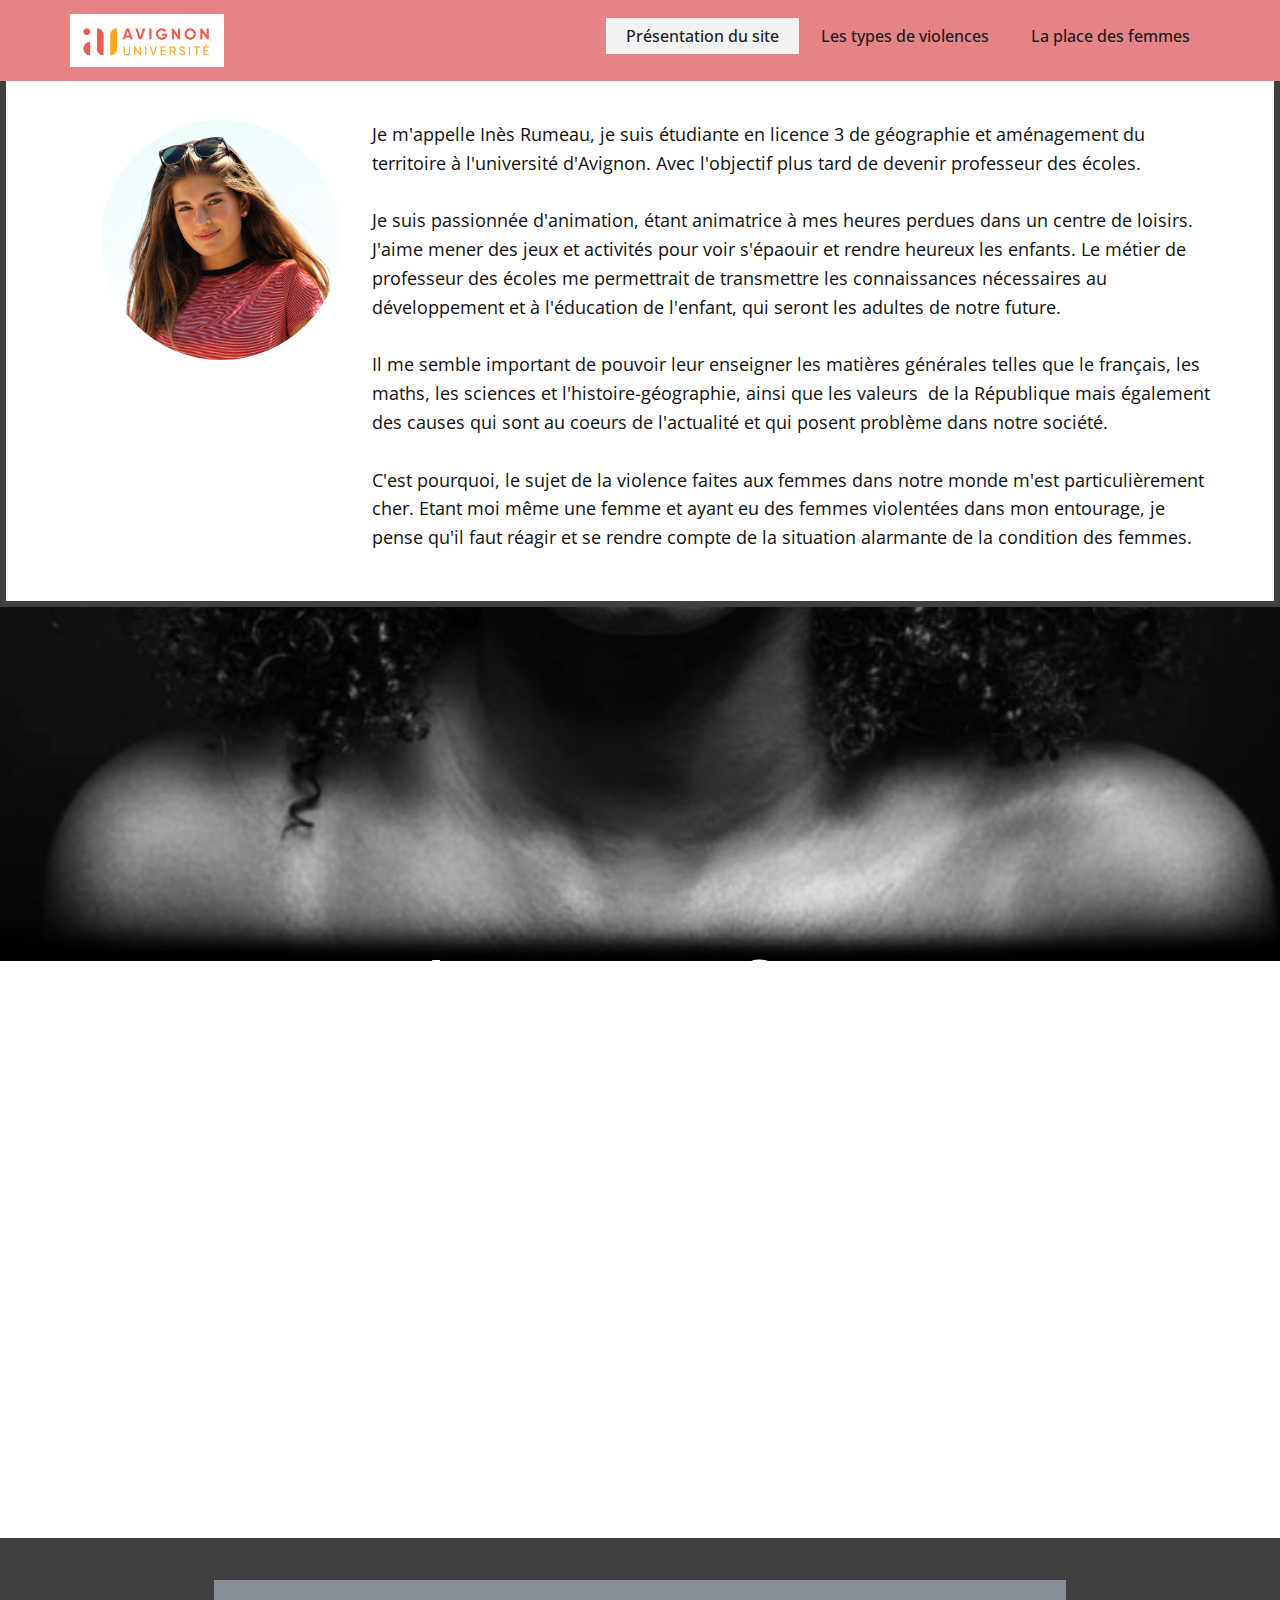
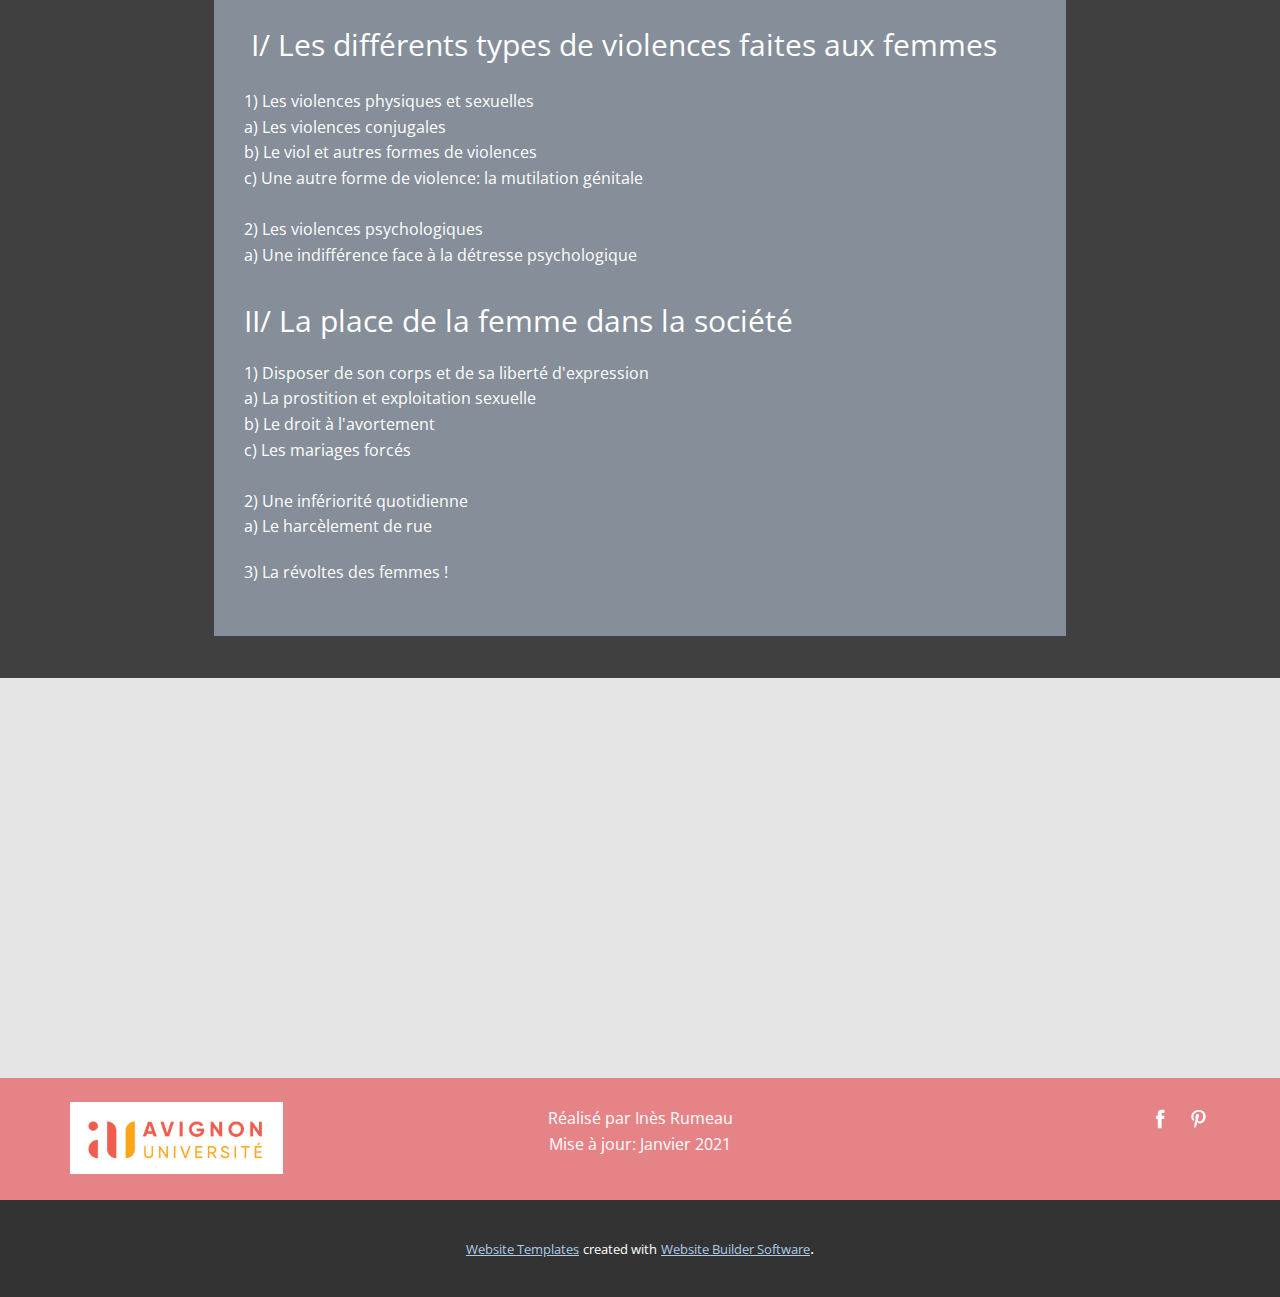
<file: index.html>
<!DOCTYPE html>
<html style="font-size: 16px;">
  <head>
    <meta name="viewport" content="width=device-width, initial-scale=1.0">
    <meta charset="utf-8">
    <meta name="keywords" content="LA VIOLENCE FAITES AUX FEMMES DANS LE MONDE">
    <meta name="description" content="">
    <meta name="page_type" content="np-template-header-footer-from-plugin">
    <title>Présentation du site</title>
    <link rel="stylesheet" href="nicepage.css" media="screen">
<link rel="stylesheet" href="Présentation-du-site.css" media="screen">
    <script class="u-script" type="text/javascript" src="jquery.js" defer=""></script>
    <script class="u-script" type="text/javascript" src="nicepage.js" defer=""></script>
    <meta name="generator" content="Nicepage 2.28.1, nicepage.com">
    <link id="u-theme-google-font" rel="stylesheet" href="https://fonts.googleapis.com/css?family=Roboto:100,100i,300,300i,400,400i,500,500i,700,700i,900,900i|Open+Sans:300,300i,400,400i,600,600i,700,700i,800,800i">
    
    
    
    
    
    <script type="application/ld+json">{
		"@context": "http://schema.org",
		"@type": "Organization",
		"name": "",
		"url": "index.html",
		"logo": "images/avignon-univ.png",
		"sameAs": [
				"https://facebook.com/",
				"https://www.pinterest.fr/inesrum13/_saved/"
		]
}</script>
    <meta property="og:title" content="Présentation du site">
    <meta property="og:type" content="website">
    <meta name="theme-color" content="#478ac9">
    <link rel="canonical" href="index.html">
    <meta property="og:url" content="index.html">
  </head>
  <body data-home-page="Présentation-du-site.html" data-home-page-title="Présentation du site" class="u-body u-overlap"><header class="u-clearfix u-header u-palette-2-light-1 u-header" id="sec-701b"><div class="u-clearfix u-sheet u-sheet-1">
        <a href="https://nicepage.com" class="u-image u-logo u-image-1" data-image-width="1200" data-image-height="410">
          <img src="images/avignon-univ.png" class="u-logo-image u-logo-image-1" data-image-width="154">
        </a>
        <nav class="u-menu u-menu-dropdown u-offcanvas u-menu-1">
          <div class="menu-collapse" style="font-size: 1rem; letter-spacing: 0; font-weight: 500;">
            <a class="u-active-grey-5 u-border-active-palette-1-base u-border-hover-palette-1-base u-border-no-left u-border-no-right u-border-no-top u-button-style u-custom-left-right-menu-spacing u-custom-padding-bottom u-custom-top-bottom-menu-spacing u-hover-grey-10 u-nav-link u-text-active-grey-90 u-text-grey-90 u-text-hover-grey-90" href="#">
              <svg><use xmlns:xlink="http://www.w3.org/1999/xlink" xlink:href="#menu-hamburger"></use></svg>
              <svg version="1.1" xmlns="http://www.w3.org/2000/svg" xmlns:xlink="http://www.w3.org/1999/xlink"><defs><symbol id="menu-hamburger" viewBox="0 0 16 16" style="width: 16px; height: 16px;"><rect y="1" width="16" height="2"></rect><rect y="7" width="16" height="2"></rect><rect y="13" width="16" height="2"></rect>
</symbol>
</defs></svg>
            </a>
          </div>
          <div class="u-custom-menu u-nav-container">
            <ul class="u-nav u-spacing-2 u-unstyled u-nav-1"><li class="u-nav-item"><a class="u-active-grey-5 u-border-active-palette-1-base u-border-hover-palette-1-base u-button-style u-hover-grey-10 u-nav-link u-text-active-grey-90 u-text-grey-90 u-text-hover-grey-90" href="Présentation-du-site.html" style="padding: 10px 20px;">Présentation du site</a>
</li><li class="u-nav-item"><a class="u-active-grey-5 u-border-active-palette-1-base u-border-hover-palette-1-base u-button-style u-hover-grey-10 u-nav-link u-text-active-grey-90 u-text-grey-90 u-text-hover-grey-90" href="Les-types-de-violences.html" style="padding: 10px 20px;">Les types de violences</a>
</li><li class="u-nav-item"><a class="u-active-grey-5 u-border-active-palette-1-base u-border-hover-palette-1-base u-button-style u-hover-grey-10 u-nav-link u-text-active-grey-90 u-text-grey-90 u-text-hover-grey-90" style="padding: 10px 20px;" href="La-place-des-femmes-.html">La place des femmes </a>
</li></ul>
          </div>
          <div class="u-custom-menu u-nav-container-collapse">
            <div class="u-black u-container-style u-inner-container-layout u-opacity u-opacity-95 u-sidenav">
              <div class="u-menu-close"></div>
              <ul class="u-align-center u-nav u-popupmenu-items u-unstyled u-nav-2"><li class="u-nav-item"><a class="u-button-style u-nav-link" href="Présentation-du-site.html" style="padding: 10px 20px;">Présentation du site</a>
</li><li class="u-nav-item"><a class="u-button-style u-nav-link" href="Les-types-de-violences.html" style="padding: 10px 20px;">Les types de violences</a>
</li><li class="u-nav-item"><a class="u-button-style u-nav-link" style="padding: 10px 20px;" href="La-place-des-femmes-.html">La place des femmes </a>
</li></ul>
            </div>
            <div class="u-black u-menu-overlay u-opacity u-opacity-70"></div>
          </div>
        </nav>
      </div></header>
    <section class="u-align-left u-border-6 u-border-grey-75 u-clearfix u-white u-section-1" id="sec-21a8">
      <div class="u-clearfix u-sheet u-sheet-1">
        <div alt="" class="u-image u-image-circle u-image-1" data-image-width="5184" data-image-height="3456" data-animation-name="zoomIn" data-animation-duration="1000" data-animation-delay="0" data-animation-direction=""></div>
        <p class="u-text u-text-1">Je m'appelle Inès Rumeau, je suis étudiante en licence 3 de géographie et aménagement du territoire à l'université d'Avignon. Avec l'objectif plus tard de devenir professeur des écoles.<br>
          <br>Je suis passionnée d'animation, étant animatrice à mes heures perdues dans un centre de loisirs.&nbsp;<br>J'aime mener des jeux et activités pour voir s'épaouir et rendre heureux les enfants. Le métier de professeur des écoles me permettrait de transmettre les connaissances nécessaires au développement et à l'éducation de l'enfant, qui seront les adultes de notre future.&nbsp;<br>
          <br>Il me semble important de pouvoir leur enseigner les matières générales telles que le français, les maths, les sciences et l'histoire-géographie, ainsi que les valeurs&nbsp; de la République mais également des causes qui sont au coeurs de l'actualité et qui posent problème dans notre société.&nbsp;<br>
          <br>C'est pourquoi, le sujet de la violence faites aux femmes dans notre monde m'est particulièrement cher. Etant moi même une femme et ayant eu des femmes violentées dans mon entourage, je pense qu'il faut réagir et se rendre compte de la situation alarmante de la condition des femmes.&nbsp;
        </p>
      </div>
    </section>
    <section class="skrollable u-clearfix u-image u-parallax u-section-2" id="sec-925e">
      <div class="u-clearfix u-sheet u-valign-middle u-sheet-1">
        <p class="u-align-center u-text u-text-default u-text-white u-text-1"> Les violences faites aux femmes</p>
      </div>
    </section>
    <section class="u-align-left u-clearfix u-grey-75 u-section-3" id="sec-a6c7">
      <div class="u-clearfix u-sheet u-valign-middle u-sheet-1">
        <div class="u-container-style u-group u-palette-5-dark-1 u-group-1">
          <div class="u-container-layout u-container-layout-1">
            <a href="Les-types-de-violences.html" class="u-btn u-button-style u-none u-text-white u-btn-1">I/ Les différents types de violences faites aux femmes</a>
            <p class="u-text u-text-default u-text-1"><b></b>1) Les violences physiques et sexuelles&nbsp;<br>a) Les violences conjugales<br>b) Le viol et autres formes de violences<br>c) Une autre forme de violence: la mutilation génitale<br>
              <br>2) Les violences psychologiques<br>a) Une indifférence face à la détresse psychologique<br>
              <br>
              <br>
              <br>
            </p>
            <a href="La-place-des-femmes-.html" class="u-btn u-button-style u-none u-text-white u-btn-2">II/ La place de la femme dans la société&nbsp;</a>
            <p class="u-text u-text-default u-text-2">1) Disposer de son corps et de sa liberté d'expression<br>a) La prostition et exploitation sexuelle<br>b) Le droit à l'avortement&nbsp;<br>c) Les mariages forcés<br>
              <br>2) Une infériorité quotidienne<br>a) Le harcèlement de rue&nbsp;<br>
            </p>
            <p class="u-text u-text-default u-text-3">3) La révoltes des femmes !</p>
          </div>
        </div>
      </div>
    </section>
    <section class="u-clearfix u-section-4" id="sec-f7ff">
      <div class="u-expanded u-grey-10 u-map">
        <div class="embed-responsive">
          <iframe class="embed-responsive-item" src="//maps.google.com/maps?output=embed&amp;q=Avignon%20Universit%C3%A9%0A74%20rue%20Louis%20Pasteur%2C%0A84%20029%20Avignon&amp;t=k" data-map="[base64]"></iframe>
        </div>
      </div>
      <div class="u-clearfix u-sheet u-sheet-1"></div>
    </section>
    
    
    <footer class="u-align-center-md u-align-center-sm u-align-center-xs u-clearfix u-footer u-palette-2-light-1 u-footer" id="sec-df6b"><div class="u-clearfix u-sheet u-sheet-1">
        <a href="https://nicepage.com" class="u-image u-logo u-image-1" data-image-width="1200" data-image-height="410">
          <img src="images/avignon-univ.png" class="u-logo-image u-logo-image-1" data-image-width="212.5">
        </a>
        <div class="u-align-left u-social-icons u-spacing-15 u-social-icons-1">
          <a class="u-social-url" target="_blank" href="https://facebook.com/"><span class="u-icon u-icon-circle u-social-facebook u-social-type-logo u-icon-1"><svg class="u-svg-link" preserveAspectRatio="xMidYMin slice" viewBox="0 0 112 112" style=""><use xmlns:xlink="http://www.w3.org/1999/xlink" xlink:href="#svg-dbec"></use></svg><svg xmlns="http://www.w3.org/2000/svg" xmlns:xlink="http://www.w3.org/1999/xlink" version="1.1" xml:space="preserve" class="u-svg-content" viewBox="0 0 112 112" x="0px" y="0px" id="svg-dbec"><path d="M75.5,28.8H65.4c-1.5,0-4,0.9-4,4.3v9.4h13.9l-1.5,15.8H61.4v45.1H42.8V58.3h-8.8V42.4h8.8V32.2 c0-7.4,3.4-18.8,18.8-18.8h13.8v15.4H75.5z"></path></svg></span>
          </a>
          <a class="u-social-url" target="_blank" href="https://www.pinterest.fr/inesrum13/_saved/"><span class="u-icon u-icon-circle u-social-pinterest u-social-type-logo u-icon-2"><svg class="u-svg-link" preserveAspectRatio="xMidYMin slice" viewBox="0 0 112 112" style=""><use xmlns:xlink="http://www.w3.org/1999/xlink" xlink:href="#svg-ff85"></use></svg><svg xmlns="http://www.w3.org/2000/svg" xmlns:xlink="http://www.w3.org/1999/xlink" version="1.1" xml:space="preserve" class="u-svg-content" viewBox="0 0 112 112" x="0px" y="0px" id="svg-ff85"><path d="M61.9,79.8c-5.5-0.3-7.8-3.1-12-5.8c-2.3,12.4-5.4,24.3-13.8,30.5c-2.6-18.7,3.8-32.8,6.9-47.7 c-5.1-8.7,0.7-26.2,11.5-21.9c13.5,5.4-11.6,32.3,5.1,35.7c17.6,3.5,24.7-30.5,13.8-41.4c-15.7-16.1-45.7-0.5-42,22.3 c0.9,5.6,6.7,7.2,2.3,15c-10.1-2.2-13-10.2-12.7-20.7c0.6-17.3,15.5-29.3,30.5-31.1c19-2.2,36.8,6.9,39.2,24.7 C93.4,59.5,82.3,81.3,61.9,79.8z"></path></svg></span>
          </a>
        </div>
        <p class="u-align-center-lg u-align-center-md u-align-center-xl u-text u-text-1">Réalisé par Inès Rumeau<br>Mise à jour: Janvier 2021
        </p>
      </div></footer>
    <section class="u-backlink u-clearfix u-grey-80">
      <a class="u-link" href="https://nicepage.com/website-templates" target="_blank">
        <span>Website Templates</span>
      </a>
      <p class="u-text">
        <span>created with</span>
      </p>
      <a class="u-link" href="https://nicepage.com/" target="_blank">
        <span>Website Builder Software</span>
      </a>. 
    </section>
  </body>
</html>
</file>
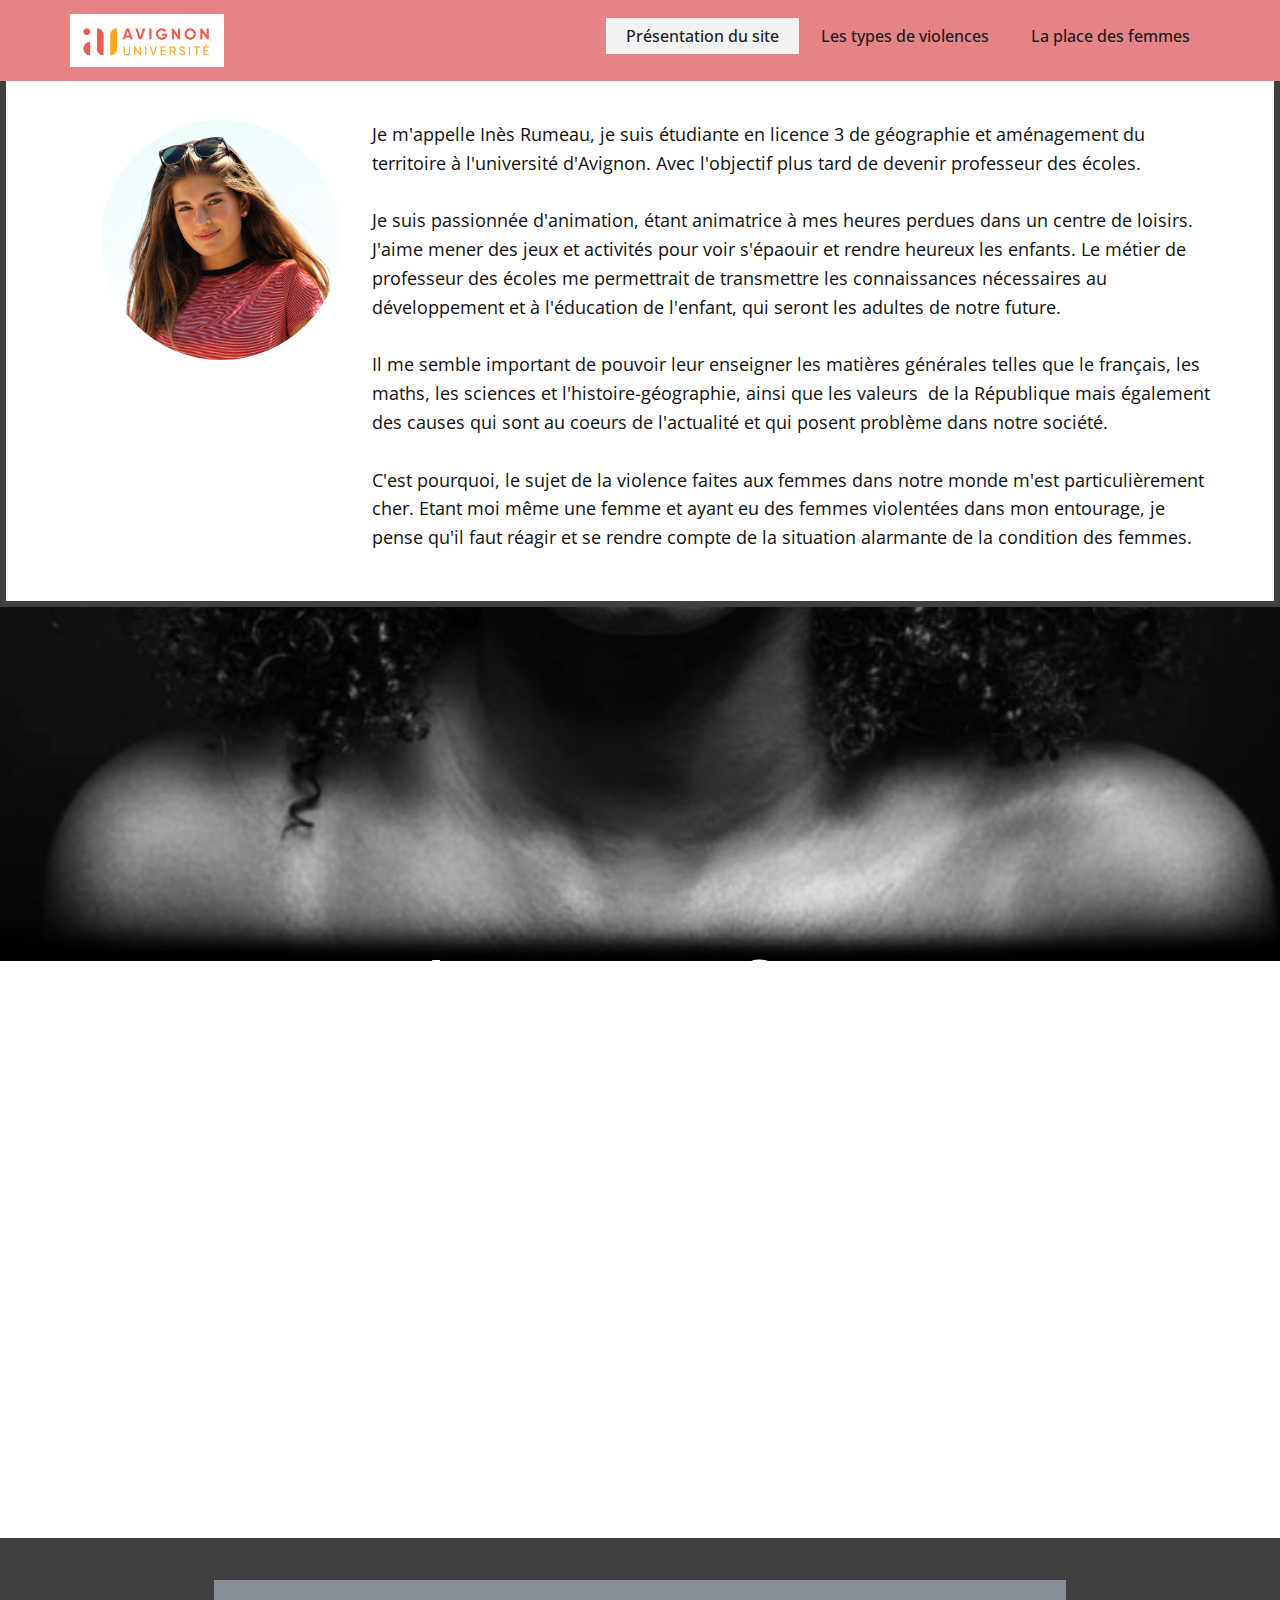
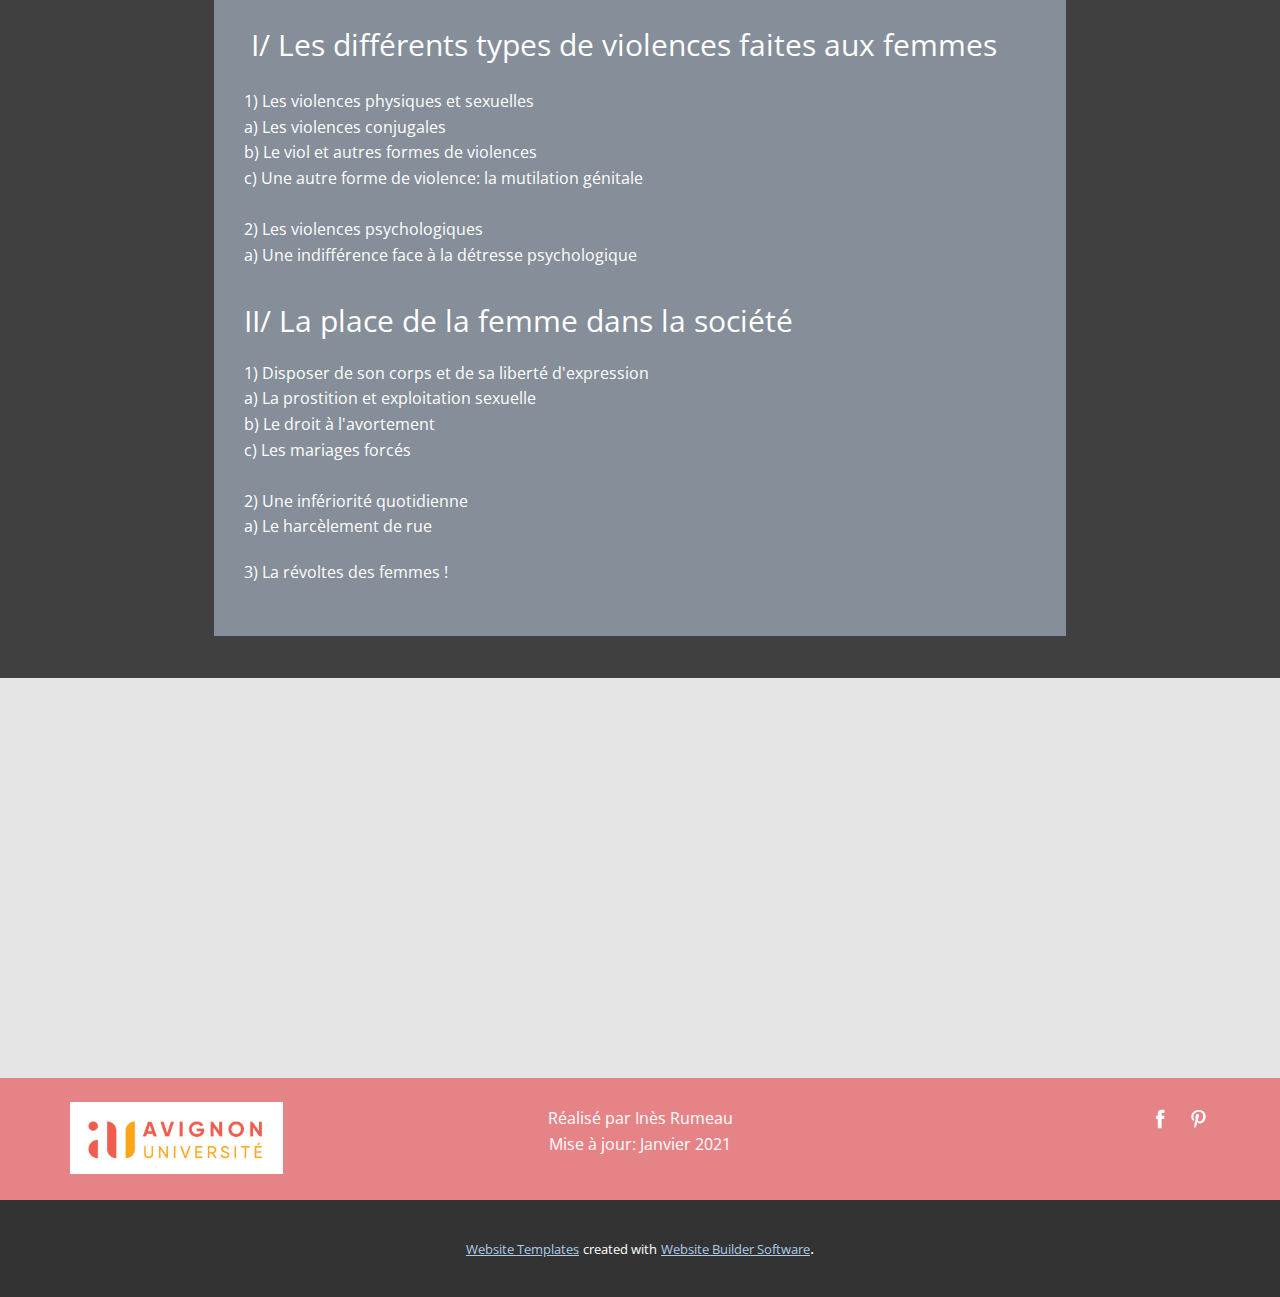
<file: Présentation-du-site.html>
<!DOCTYPE html>
<html style="font-size: 16px;">
  <head>
    <meta name="viewport" content="width=device-width, initial-scale=1.0">
    <meta charset="utf-8">
    <meta name="keywords" content="LA VIOLENCE FAITES AUX FEMMES DANS LE MONDE">
    <meta name="description" content="">
    <meta name="page_type" content="np-template-header-footer-from-plugin">
    <title>Présentation du site</title>
    <link rel="stylesheet" href="nicepage.css" media="screen">
<link rel="stylesheet" href="Présentation-du-site.css" media="screen">
    <script class="u-script" type="text/javascript" src="jquery.js" defer=""></script>
    <script class="u-script" type="text/javascript" src="nicepage.js" defer=""></script>
    <meta name="generator" content="Nicepage 2.28.1, nicepage.com">
    <link id="u-theme-google-font" rel="stylesheet" href="https://fonts.googleapis.com/css?family=Roboto:100,100i,300,300i,400,400i,500,500i,700,700i,900,900i|Open+Sans:300,300i,400,400i,600,600i,700,700i,800,800i">
    
    
    
    
    
    <script type="application/ld+json">{
		"@context": "http://schema.org",
		"@type": "Organization",
		"name": "",
		"url": "index.html",
		"logo": "images/avignon-univ.png",
		"sameAs": [
				"https://facebook.com/",
				"https://www.pinterest.fr/inesrum13/_saved/"
		]
}</script>
    <meta property="og:title" content="Présentation du site">
    <meta property="og:type" content="website">
    <meta name="theme-color" content="#478ac9">
    <link rel="canonical" href="index.html">
    <meta property="og:url" content="index.html">
  </head>
  <body class="u-body u-overlap"><header class="u-clearfix u-header u-palette-2-light-1 u-header" id="sec-701b"><div class="u-clearfix u-sheet u-sheet-1">
        <a href="https://nicepage.com" class="u-image u-logo u-image-1" data-image-width="1200" data-image-height="410">
          <img src="images/avignon-univ.png" class="u-logo-image u-logo-image-1" data-image-width="154">
        </a>
        <nav class="u-menu u-menu-dropdown u-offcanvas u-menu-1">
          <div class="menu-collapse" style="font-size: 1rem; letter-spacing: 0; font-weight: 500;">
            <a class="u-active-grey-5 u-border-active-palette-1-base u-border-hover-palette-1-base u-border-no-left u-border-no-right u-border-no-top u-button-style u-custom-left-right-menu-spacing u-custom-padding-bottom u-custom-top-bottom-menu-spacing u-hover-grey-10 u-nav-link u-text-active-grey-90 u-text-grey-90 u-text-hover-grey-90" href="#">
              <svg><use xmlns:xlink="http://www.w3.org/1999/xlink" xlink:href="#menu-hamburger"></use></svg>
              <svg version="1.1" xmlns="http://www.w3.org/2000/svg" xmlns:xlink="http://www.w3.org/1999/xlink"><defs><symbol id="menu-hamburger" viewBox="0 0 16 16" style="width: 16px; height: 16px;"><rect y="1" width="16" height="2"></rect><rect y="7" width="16" height="2"></rect><rect y="13" width="16" height="2"></rect>
</symbol>
</defs></svg>
            </a>
          </div>
          <div class="u-custom-menu u-nav-container">
            <ul class="u-nav u-spacing-2 u-unstyled u-nav-1"><li class="u-nav-item"><a class="u-active-grey-5 u-border-active-palette-1-base u-border-hover-palette-1-base u-button-style u-hover-grey-10 u-nav-link u-text-active-grey-90 u-text-grey-90 u-text-hover-grey-90" href="Présentation-du-site.html" style="padding: 10px 20px;">Présentation du site</a>
</li><li class="u-nav-item"><a class="u-active-grey-5 u-border-active-palette-1-base u-border-hover-palette-1-base u-button-style u-hover-grey-10 u-nav-link u-text-active-grey-90 u-text-grey-90 u-text-hover-grey-90" href="Les-types-de-violences.html" style="padding: 10px 20px;">Les types de violences</a>
</li><li class="u-nav-item"><a class="u-active-grey-5 u-border-active-palette-1-base u-border-hover-palette-1-base u-button-style u-hover-grey-10 u-nav-link u-text-active-grey-90 u-text-grey-90 u-text-hover-grey-90" style="padding: 10px 20px;" href="La-place-des-femmes-.html">La place des femmes </a>
</li></ul>
          </div>
          <div class="u-custom-menu u-nav-container-collapse">
            <div class="u-black u-container-style u-inner-container-layout u-opacity u-opacity-95 u-sidenav">
              <div class="u-menu-close"></div>
              <ul class="u-align-center u-nav u-popupmenu-items u-unstyled u-nav-2"><li class="u-nav-item"><a class="u-button-style u-nav-link" href="Présentation-du-site.html" style="padding: 10px 20px;">Présentation du site</a>
</li><li class="u-nav-item"><a class="u-button-style u-nav-link" href="Les-types-de-violences.html" style="padding: 10px 20px;">Les types de violences</a>
</li><li class="u-nav-item"><a class="u-button-style u-nav-link" style="padding: 10px 20px;" href="La-place-des-femmes-.html">La place des femmes </a>
</li></ul>
            </div>
            <div class="u-black u-menu-overlay u-opacity u-opacity-70"></div>
          </div>
        </nav>
      </div></header>
    <section class="u-align-left u-border-6 u-border-grey-75 u-clearfix u-white u-section-1" id="sec-21a8">
      <div class="u-clearfix u-sheet u-sheet-1">
        <div alt="" class="u-image u-image-circle u-image-1" data-image-width="5184" data-image-height="3456" data-animation-name="zoomIn" data-animation-duration="1000" data-animation-delay="0" data-animation-direction=""></div>
        <p class="u-text u-text-1">Je m'appelle Inès Rumeau, je suis étudiante en licence 3 de géographie et aménagement du territoire à l'université d'Avignon. Avec l'objectif plus tard de devenir professeur des écoles.<br>
          <br>Je suis passionnée d'animation, étant animatrice à mes heures perdues dans un centre de loisirs.&nbsp;<br>J'aime mener des jeux et activités pour voir s'épaouir et rendre heureux les enfants. Le métier de professeur des écoles me permettrait de transmettre les connaissances nécessaires au développement et à l'éducation de l'enfant, qui seront les adultes de notre future.&nbsp;<br>
          <br>Il me semble important de pouvoir leur enseigner les matières générales telles que le français, les maths, les sciences et l'histoire-géographie, ainsi que les valeurs&nbsp; de la République mais également des causes qui sont au coeurs de l'actualité et qui posent problème dans notre société.&nbsp;<br>
          <br>C'est pourquoi, le sujet de la violence faites aux femmes dans notre monde m'est particulièrement cher. Etant moi même une femme et ayant eu des femmes violentées dans mon entourage, je pense qu'il faut réagir et se rendre compte de la situation alarmante de la condition des femmes.&nbsp;
        </p>
      </div>
    </section>
    <section class="skrollable u-clearfix u-image u-parallax u-section-2" id="sec-925e">
      <div class="u-clearfix u-sheet u-valign-middle u-sheet-1">
        <p class="u-align-center u-text u-text-default u-text-white u-text-1"> Les violences faites aux femmes</p>
      </div>
    </section>
    <section class="u-align-left u-clearfix u-grey-75 u-section-3" id="sec-a6c7">
      <div class="u-clearfix u-sheet u-valign-middle u-sheet-1">
        <div class="u-container-style u-group u-palette-5-dark-1 u-group-1">
          <div class="u-container-layout u-container-layout-1">
            <a href="Les-types-de-violences.html" class="u-btn u-button-style u-none u-text-white u-btn-1">I/ Les différents types de violences faites aux femmes</a>
            <p class="u-text u-text-default u-text-1"><b></b>1) Les violences physiques et sexuelles&nbsp;<br>a) Les violences conjugales<br>b) Le viol et autres formes de violences<br>c) Une autre forme de violence: la mutilation génitale<br>
              <br>2) Les violences psychologiques<br>a) Une indifférence face à la détresse psychologique<br>
              <br>
              <br>
              <br>
            </p>
            <a href="La-place-des-femmes-.html" class="u-btn u-button-style u-none u-text-white u-btn-2">II/ La place de la femme dans la société&nbsp;</a>
            <p class="u-text u-text-default u-text-2">1) Disposer de son corps et de sa liberté d'expression<br>a) La prostition et exploitation sexuelle<br>b) Le droit à l'avortement&nbsp;<br>c) Les mariages forcés<br>
              <br>2) Une infériorité quotidienne<br>a) Le harcèlement de rue&nbsp;<br>
            </p>
            <p class="u-text u-text-default u-text-3">3) La révoltes des femmes !</p>
          </div>
        </div>
      </div>
    </section>
    <section class="u-clearfix u-section-4" id="sec-f7ff">
      <div class="u-expanded u-grey-10 u-map">
        <div class="embed-responsive">
          <iframe class="embed-responsive-item" src="//maps.google.com/maps?output=embed&amp;q=Avignon%20Universit%C3%A9%0A74%20rue%20Louis%20Pasteur%2C%0A84%20029%20Avignon&amp;t=k" data-map="[base64]"></iframe>
        </div>
      </div>
      <div class="u-clearfix u-sheet u-sheet-1"></div>
    </section>
    
    
    <footer class="u-align-center-md u-align-center-sm u-align-center-xs u-clearfix u-footer u-palette-2-light-1 u-footer" id="sec-df6b"><div class="u-clearfix u-sheet u-sheet-1">
        <a href="https://nicepage.com" class="u-image u-logo u-image-1" data-image-width="1200" data-image-height="410">
          <img src="images/avignon-univ.png" class="u-logo-image u-logo-image-1" data-image-width="212.5">
        </a>
        <div class="u-align-left u-social-icons u-spacing-15 u-social-icons-1">
          <a class="u-social-url" target="_blank" href="https://facebook.com/"><span class="u-icon u-icon-circle u-social-facebook u-social-type-logo u-icon-1"><svg class="u-svg-link" preserveAspectRatio="xMidYMin slice" viewBox="0 0 112 112" style=""><use xmlns:xlink="http://www.w3.org/1999/xlink" xlink:href="#svg-dbec"></use></svg><svg xmlns="http://www.w3.org/2000/svg" xmlns:xlink="http://www.w3.org/1999/xlink" version="1.1" xml:space="preserve" class="u-svg-content" viewBox="0 0 112 112" x="0px" y="0px" id="svg-dbec"><path d="M75.5,28.8H65.4c-1.5,0-4,0.9-4,4.3v9.4h13.9l-1.5,15.8H61.4v45.1H42.8V58.3h-8.8V42.4h8.8V32.2 c0-7.4,3.4-18.8,18.8-18.8h13.8v15.4H75.5z"></path></svg></span>
          </a>
          <a class="u-social-url" target="_blank" href="https://www.pinterest.fr/inesrum13/_saved/"><span class="u-icon u-icon-circle u-social-pinterest u-social-type-logo u-icon-2"><svg class="u-svg-link" preserveAspectRatio="xMidYMin slice" viewBox="0 0 112 112" style=""><use xmlns:xlink="http://www.w3.org/1999/xlink" xlink:href="#svg-ff85"></use></svg><svg xmlns="http://www.w3.org/2000/svg" xmlns:xlink="http://www.w3.org/1999/xlink" version="1.1" xml:space="preserve" class="u-svg-content" viewBox="0 0 112 112" x="0px" y="0px" id="svg-ff85"><path d="M61.9,79.8c-5.5-0.3-7.8-3.1-12-5.8c-2.3,12.4-5.4,24.3-13.8,30.5c-2.6-18.7,3.8-32.8,6.9-47.7 c-5.1-8.7,0.7-26.2,11.5-21.9c13.5,5.4-11.6,32.3,5.1,35.7c17.6,3.5,24.7-30.5,13.8-41.4c-15.7-16.1-45.7-0.5-42,22.3 c0.9,5.6,6.7,7.2,2.3,15c-10.1-2.2-13-10.2-12.7-20.7c0.6-17.3,15.5-29.3,30.5-31.1c19-2.2,36.8,6.9,39.2,24.7 C93.4,59.5,82.3,81.3,61.9,79.8z"></path></svg></span>
          </a>
        </div>
        <p class="u-align-center-lg u-align-center-md u-align-center-xl u-text u-text-1">Réalisé par Inès Rumeau<br>Mise à jour: Janvier 2021
        </p>
      </div></footer>
    <section class="u-backlink u-clearfix u-grey-80">
      <a class="u-link" href="https://nicepage.com/website-templates" target="_blank">
        <span>Website Templates</span>
      </a>
      <p class="u-text">
        <span>created with</span>
      </p>
      <a class="u-link" href="https://nicepage.com/" target="_blank">
        <span>Website Builder Software</span>
      </a>. 
    </section>
  </body>
</html>
</file>
<file: Présentation-du-site.css>
.u-section-1 {background-image: none}
.u-section-1 .u-sheet-1 {min-height: 583px}
.u-section-1 .u-image-1 {width: 240px; height: 240px; background-image: url("images/IMG_02202.JPG"); background-position: 50% 50%; animation-duration: 1000ms; margin: 114px auto 0 31px}
.u-section-1 .u-text-1 {font-size: 1.125rem; margin: -240px 0 49px 302px} 

@media (max-width: 1199px){ .u-section-1 .u-text-1 {margin-left: 102px} }

@media (max-width: 991px){ .u-section-1 .u-text-1 {margin-left: 0} }

@media (max-width: 767px){ .u-section-1 .u-sheet-1 {min-height: 500px} }.u-section-2 {background-image: url("images/inna-modja.png")}
.u-section-2 .u-sheet-1 {min-height: 931px}
.u-section-2 .u-text-1 {font-size: 6rem; margin: 60px 0} 

@media (max-width: 1199px){ .u-section-2 {background-position: 50% 50%}
.u-section-2 .u-sheet-1 {min-height: 500px} }.u-section-3 {background-image: none}
.u-section-3 .u-sheet-1 {min-height: 729px}
.u-section-3 .u-group-1 {width: 852px; min-height: 645px; margin: 42px auto}
.u-section-3 .u-container-layout-1 {padding: 30px}
.u-section-3 .u-btn-1 {border-style: none; font-size: 1.875rem; margin: 11px auto 0 7px; padding: 0}
.u-section-3 .u-text-1 {margin-left: 0; margin-bottom: 0}
.u-section-3 .u-btn-2 {font-size: 1.875rem; border-style: none; margin: -48px auto 0 0; padding: 0}
.u-section-3 .u-text-2 {margin: 16px auto 0 0}
.u-section-3 .u-text-3 {margin-left: 0; margin-right: auto} 

@media (max-width: 991px){ .u-section-3 .u-group-1 {width: 720px}
.u-section-3 .u-btn-1 {margin-left: 0} }

@media (max-width: 767px){ .u-section-3 .u-group-1 {width: 540px}
.u-section-3 .u-container-layout-1 {padding-left: 10px; padding-right: 10px} }

@media (max-width: 575px){ .u-section-3 .u-group-1 {width: 340px} }.u-section-4 .u-sheet-1 {min-height: 400px}
</file>
